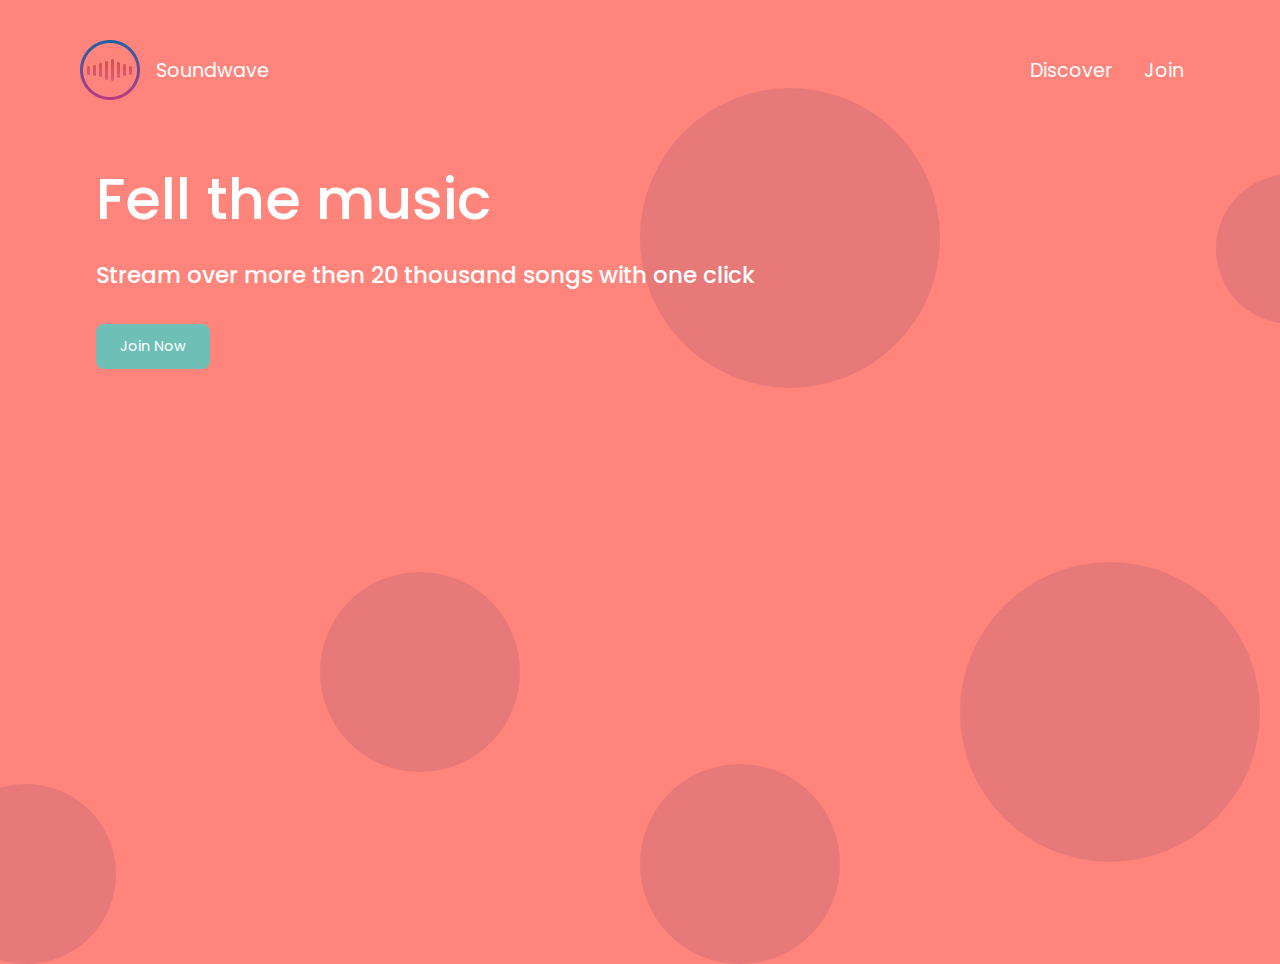
<file: src/index.html>
<!DOCTYPE html>
<html lang="en">

<head>
    <meta charset="UTF-8">
    <meta name="viewport" content="width=device-width, initial-scale=1.0">
    <meta http-equiv="X-UA-Compatible" content="ie=edge">
    <link href="style.css" rel="stylesheet">
    <link href="index.css" rel="stylesheet">
    <title>Soundwave</title>
</head>

<body class="container full-height-grow">
    <header class="main-header">
        <a href="/" class="brand-logo">
            <img src="/image/soundwave logo.jpg">
            <div class="brand-logo-name">Soundwave</div>
        </a>
        <nav class="main-nav">
            <ul>
                <li><a href="Discover.html">Discover</a></li>
                <li><a href="Join.html">Join</a></li>
            </ul>
        </nav>
    </header>
    <section class="home-main-section">
      <div>
        <div class="call-to-action">
        <h1 class="title">Fell the music</h1>
        <span class="subtitle">Stream over more then 20 thousand songs with one click</span>
        <a href="Join.html" class="btn">Join Now</a>
      </div>
    </section>
    <div class="home-page-circle-1"></div>
    <div class="home-page-circle-2"></div>
    <div class="home-page-circle-3"></div>
    <div class="home-page-circle-4"></div>
    <div class="home-page-circle-5"></div>
    <div class="home-page-circle-6"></div>
</body>
</html>
</file>
<file: src/style.css>
@import url('https://fonts.googleapis.com/css?family=Poppins:400,500,700');

*, *::before, *::after {
    box-sizing: border-box;
}

body {
//overflow: hidden;
padding: 0;
margin: 0;
background: #FF847C;
font-family: Poppins, sans-serif;
font-size: 1.2rem;
color: white;
min-height: 100vh;
}

.full-height-grow {
    display: flex;
    flex-direction: column;
}

.brand-logo {
    display: flex;
    align-items: center;
    font-size: 1em;
    color: inherit;
    text-decoration: none;
}

.brand-logo-name {
    margin-left: 1rem;
}

.main-nav ul, .footer-nav ul {
    display: flex;
    margin: 0;
    padding: 0;
    list-style: none;
}

.main-nav a, .footer-nav a {
    color: inherit;
    text-decoration: none;
    padding: 1rem;
}

.main-nav a:hover {
    color: #E54D43;
}

 .footer-nav a:hover {
   color: #E5E5E5;
 }

.main-header, .main-footer {
    display: flex;
    justify-content: space-between;
    align-items: center;
}

.main-header {
  height: 140px;
}

.main-footer {
  height: 70px;
  background-color: #E54D43;
  font-weight: bold;
}

.social-link img{
  width: 1em;
  margin-right: .25rem;
}

.main-footer .container {
  display: flex;
  justify-content: space-between;
  font-family: Poppins, sans-serif;
  font-style: normal;
  font-weight: bold;
  font-size: 1.2rem;
  line-height: 36px;
  display: flex;
  align-items: center;
  text-align: center;
  color: #000000;
}

.container {
    max-width: 1200px;
    margin: 0 auto;
    padding: 0 40px;
}

.title {
  font-weight: 500;
  font-size: 3em;
  margin-bottom: 1rem;
  margin-top: 0;
}
.subtitle {
  font-weight: 500;
  font-size: 1.2em;
  margin-bottom: 2rem;
}
.btn {
  color: white;
  background-color: #6EBFB5;
  padding: .75rem 1.5rem;
  border-radius: .5rem;
  text-decoration: none;
  font-size: .9rem;
}
</file>
<file: src/index.css>
.home-main-section {
  display: flex;
  align-items: stretch;
  justify-content: space-between;
  flex-grow: 1;
}
.home-main-section .img-wrapper {
flex-grow: 1;
flex-direction: column;
display: flex;
align-items: stretch;
justify-content: flex-end;
}

.home-main-section .call-to-action {
  display: flex;
  flex-direction: column;
  align-items: flex-start;
  margin: 1rem;
  align-self: center;
}
@media (max width: 900px) {
  .home-main-section {
    justify-content: center;
  }
}

.home-page-circle-1 {
  position: absolute;
  width: 300px;
  height: 300px;
  left: 75vw;
  bottom: 3vw;
  background-color: rgba(17, 29, 94, 0.1);
  border-radius: 50%;
  z-index: -1;
}

.home-page-circle-2 {
  position: absolute;
  width: 300px;
  height: 300px;
  left: 50vw;
  bottom: 40vw;
  background-color: rgba(17, 29, 94, 0.1);
  border-radius: 50%;
  z-index: -1;
}

.home-page-circle-3 {
  position: absolute;
  width: 180px;
  height: 180px;
  left: -5vw;
  bottom: -5vw;
  background-color: rgba(17, 29, 94, 0.1);
  border-radius: 50%;
  z-index: -1;
}
.home-page-circle-4 {
  position: absolute;
  width: 200px;
  height: 200px;
  left: 50vw;
  bottom: -5vw;
  background-color: rgba(17, 29, 94, 0.1);
  border-radius: 50%;
  z-index: -1;
}
.home-page-circle-5 {
  position: absolute;
  width: 150px;
  height: 150px;
  left: 95vw;
  bottom: 45vw;
  background-color: rgba(17, 29, 94, 0.1);
  border-radius: 50%;
  z-index: -1;
}
.home-page-circle-6 {
  position: absolute;
  width: 200px;
  height: 200px;
  left: 25vw;
  bottom: 10vw;
  background-color: rgba(17, 29, 94, 0.1);
  border-radius: 50%;
  z-index: -1;
}
</file>
